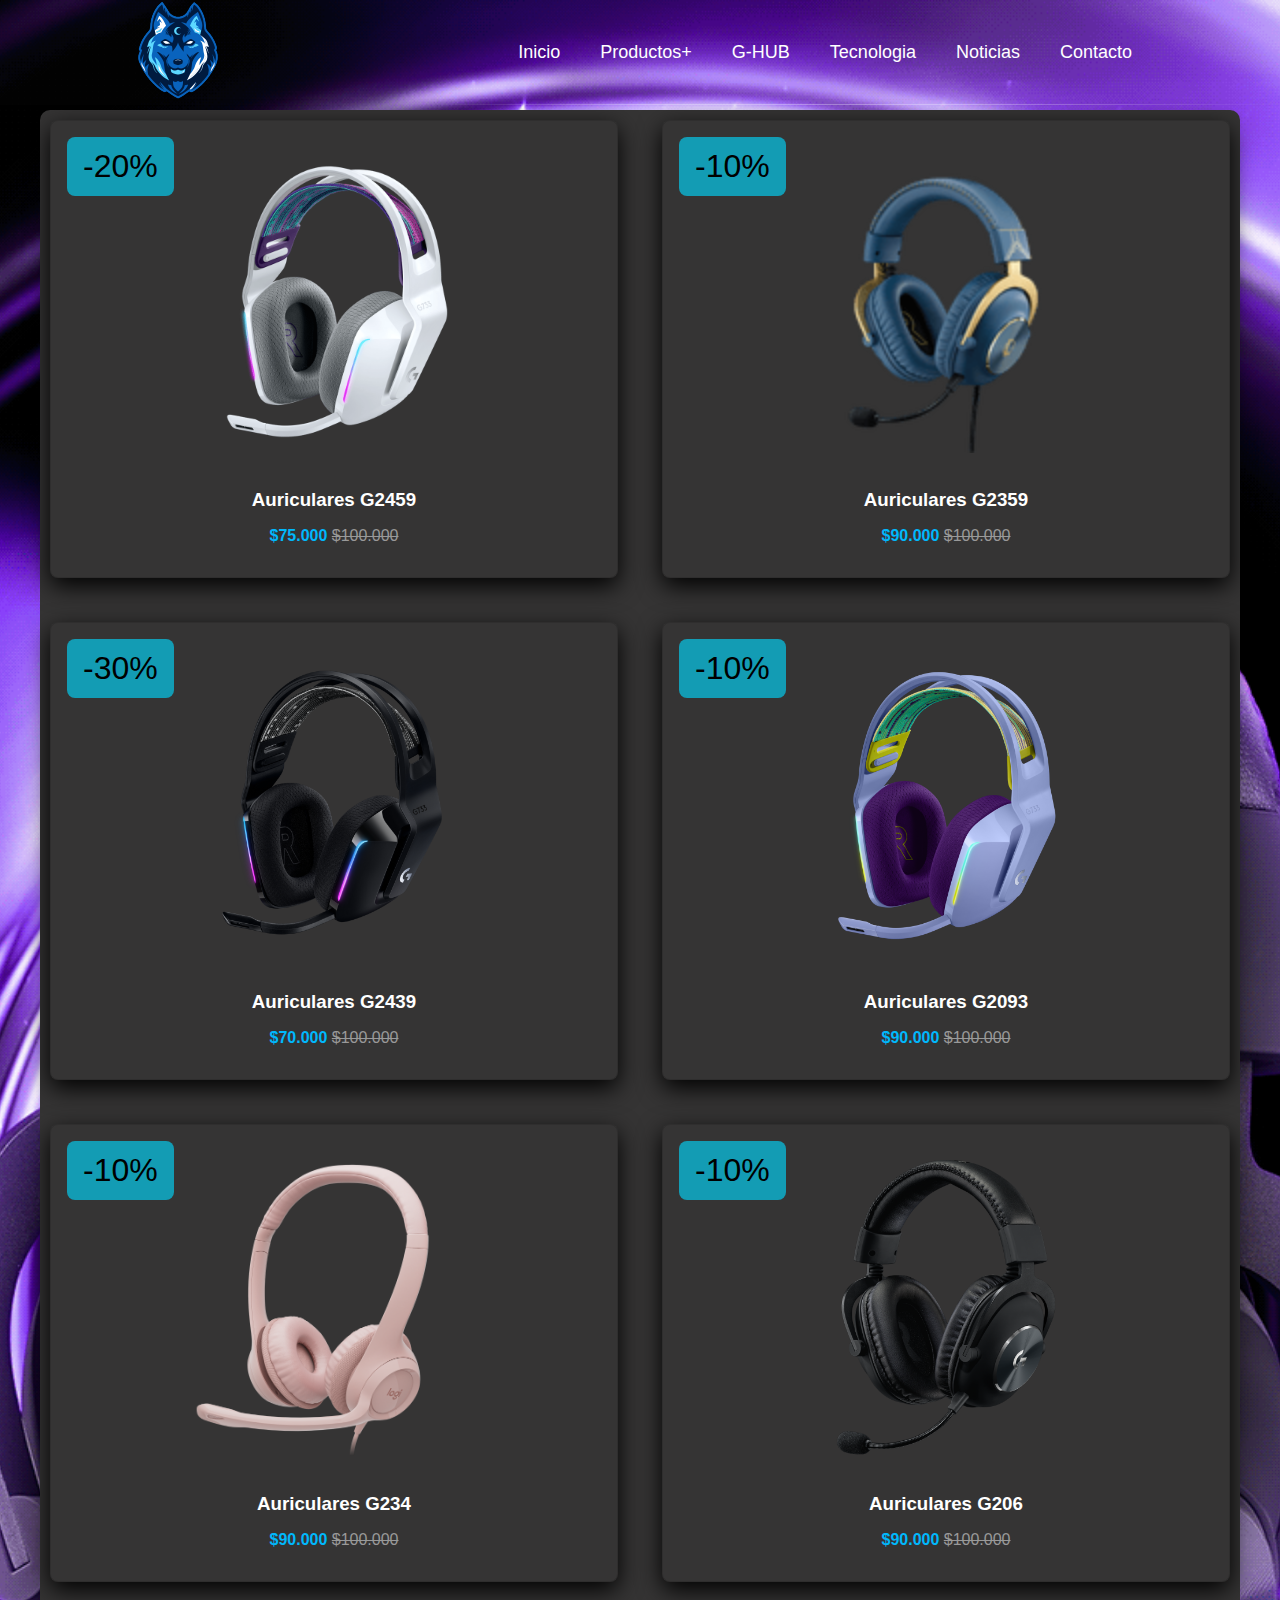
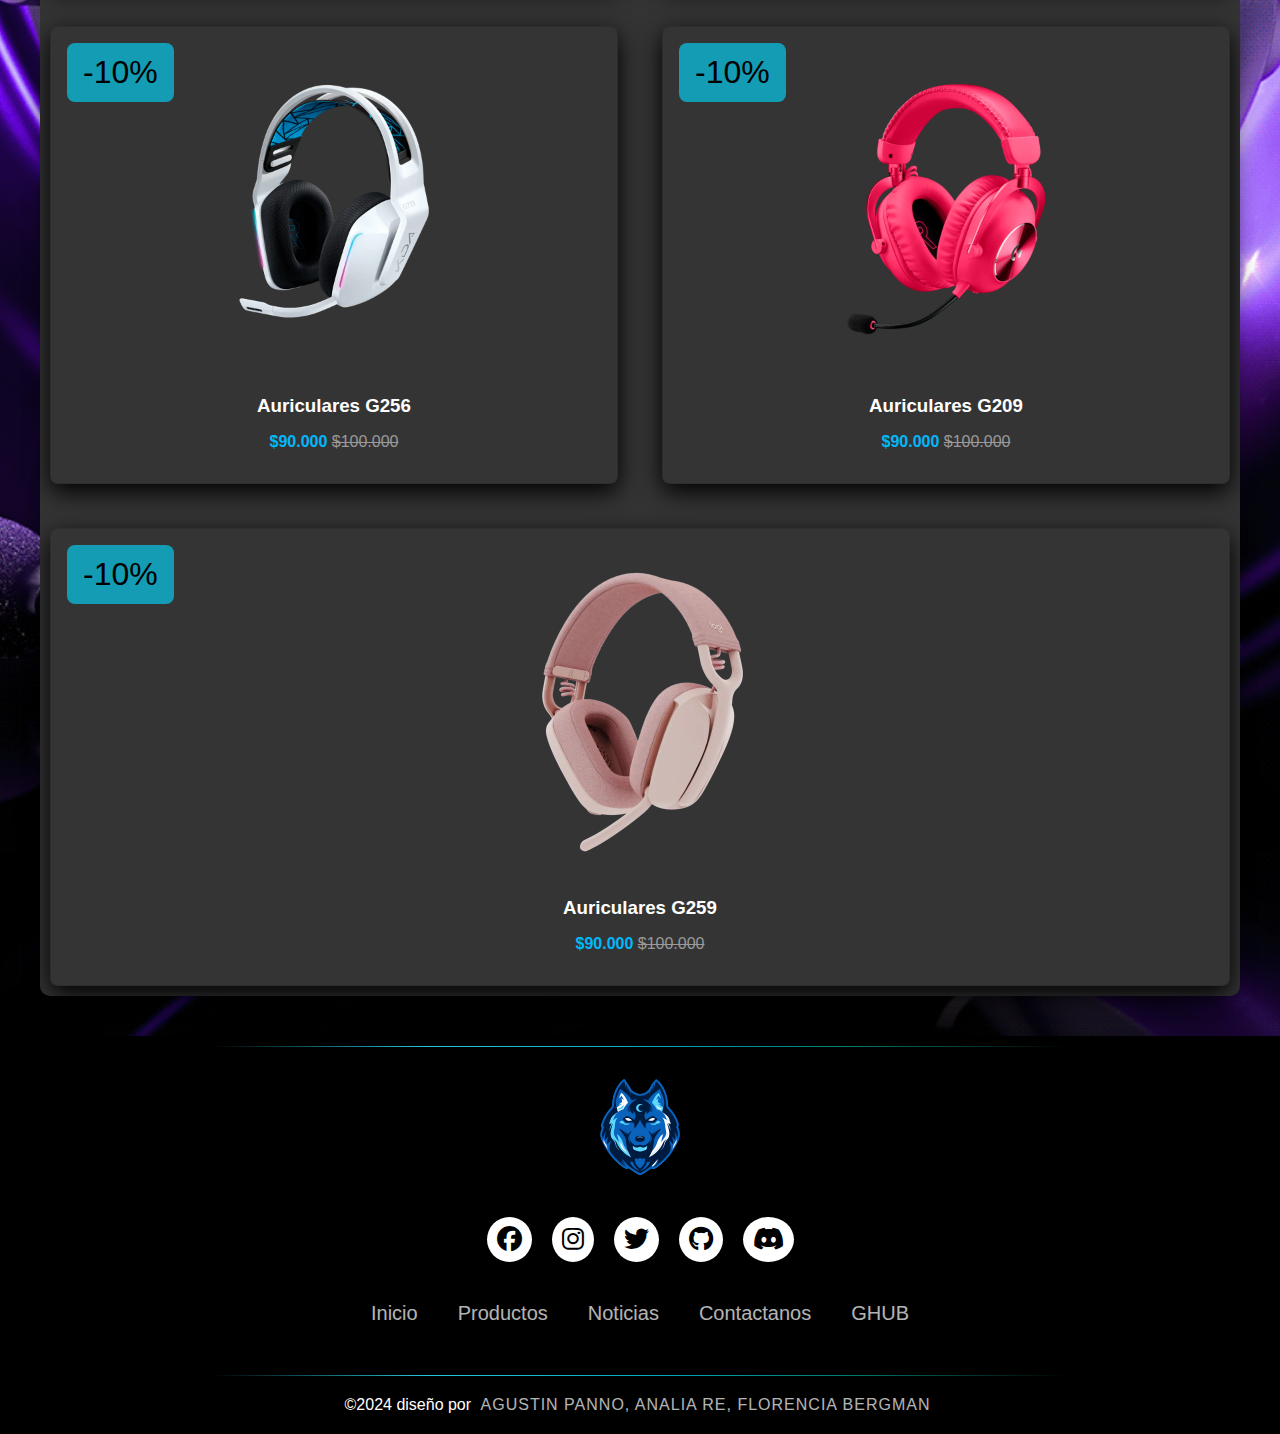
<file: auriculares.html>
<!DOCTYPE html>
<html lang="en">
<head>
    <meta charset="UTF-8">
    <meta name="viewport" content="width=device-width, initial-scale=1.0">
    <title>Auriculares</title> 
    <link rel="stylesheet" href="styles/styles.css">
    <link rel="stylesheet" href="https://cdnjs.cloudflare.com/ajax/libs/font-awesome/6.5.2/css/all.min.css">
</head>
<body>

    <header class="header">
        <div class="logo">
            <img src="assets/img/logo/logo.png" alt="">
        </div>
        <input type="checkbox" id="toggle">
        <label for="toggle"> <img src="assets/img/menu/menu.png" alt="menu" class="menu"></label>
        <nav class="navigation">
            <ul>
                <li><a href="index.html">Inicio</a></li>
                <li>
                    <a href="productos.html">Productos+</a>
                    <ul>
                        <li><a href="mouse.html">Mouse</a></li>
                        <li><a href="teclados.html">Teclados</a></li>
                        <li><a href="auriculares.html">Auriculares</a></li>
                        
                    </ul>
                </li>
                <li><a href="index.html#ghub">G-HUB</a></li>
                <li><a href="index.html#tecno">Tecnologia</a></li>
                <li><a href="index.html#noticias">Noticias</a></li>
                <li><a href="index.html#formulario1">Contacto</a></li>
            </ul>
        </nav>
    </header>
         
        <section class="productos" id="productos">

            

         <div class="box-container">

            <div class="box">

                <span class="descuento">-20%</span>

                <div class="imagen-producto">
                    <img src="assets/img/auriculares/auris 1.png" alt="Auriculares">
                    <div class="iconos-producto">
                        <a href="#" class="fas fa-heart"></a>
                        <a href="#" class="cart-btn">añadir al carro</a>
                        <a href="#" class="fas fa-share"></a>
                    </div>
                </div>

                <div class="contenido-producto">
                    <h3>Auriculares G2459</h3>
                    
                    <div class="precio"> $75.000 <span>$100.000</span></div>
                </div>
            </div>
            <div class="box">

                <span class="descuento">-10%</span>

                <div class="imagen-producto">
                    <img src="assets/img/auriculares/auris 2.png" alt="Auriculares">
                    <div class="iconos-producto">
                        <a href="#" class="fas fa-heart"></a>
                        <a href="#" class="cart-btn">añadir al carro</a>
                        <a href="#" class="fas fa-share"></a>
                    </div>
                </div>

                <div class="contenido-producto">
                    <h3>Auriculares G2359</h3>
                    
                    <div class="precio"> $90.000 <span>$100.000</span></div>
                </div>
            </div>
            <div class="box">

                <span class="descuento">-30%</span>

                <div class="imagen-producto">
                    <img src="assets/img/auriculares/auris 3.png" alt="Auriculares">
                    <div class="iconos-producto">
                        <a href="#" class="fas fa-heart"></a>
                        <a href="#" class="cart-btn">añadir al carro</a>
                        <a href="#" class="fas fa-share"></a>
                    </div>
                </div>

                <div class="contenido-producto">
                    <h3>Auriculares G2439</h3>
                    
                    <div class="precio"> $70.000 <span>$100.000</span></div>
                </div>
            </div>
            <div class="box">

                <span class="descuento">-10%</span>

                <div class="imagen-producto">
                    <img src="assets/img/auriculares/auris 4.png" alt="Auriculares">
                    <div class="iconos-producto">
                        <a href="#" class="fas fa-heart"></a>
                        <a href="#" class="cart-btn">añadir al carro</a>
                        <a href="#" class="fas fa-share"></a>
                    </div>
                </div>

                <div class="contenido-producto">
                    <h3>Auriculares G2093</h3>
                    
                    <div class="precio"> $90.000 <span>$100.000</span></div>
                </div>
            </div>
            <div class="box">

                <span class="descuento">-10%</span>

                <div class="imagen-producto">
                    <img src="assets/img/auriculares/auris 5.png" alt="Auriculares">
                    <div class="iconos-producto">
                        <a href="#" class="fas fa-heart"></a>
                        <a href="#" class="cart-btn">añadir al carro</a>
                        <a href="#" class="fas fa-share"></a>
                    </div>
                </div>

                <div class="contenido-producto">
                    <h3>Auriculares G234</h3>
                    
                    <div class="precio"> $90.000 <span>$100.000</span></div>
                </div>
            </div>
            <div class="box">

                <span class="descuento">-10%</span>

                <div class="imagen-producto">
                    <img src="assets/img/auriculares/auris 6.png" alt="Auriculares">
                    <div class="iconos-producto">
                        <a href="#" class="fas fa-heart"></a>
                        <a href="#" class="cart-btn">añadir al carro</a>
                        <a href="#" class="fas fa-share"></a>
                    </div>
                </div>

                <div class="contenido-producto">
                    <h3>Auriculares G206</h3>
                    
                    <div class="precio"> $90.000 <span>$100.000</span></div>
                </div>
            </div>
            <div class="box">

                <span class="descuento">-10%</span>

                <div class="imagen-producto">
                    <img src="assets/img/auriculares/auris 8.webp" alt="Auriculares">
                    <div class="iconos-producto">
                        <a href="#" class="fas fa-heart"></a>
                        <a href="#" class="cart-btn">añadir al carro</a>
                        <a href="#" class="fas fa-share"></a>
                    </div>
                </div>

                <div class="contenido-producto">
                    <h3>Auriculares G256</h3>
                    
                    <div class="precio"> $90.000 <span>$100.000</span></div>
                </div>
            </div>
            <div class="box">

                <span class="descuento">-10%</span>

                <div class="imagen-producto">
                    <img src="assets/img/auriculares/auris 9.webp" alt="Auriculares">
                    <div class="iconos-producto">
                        <a href="#" class="fas fa-heart"></a>
                        <a href="#" class="cart-btn">añadir al carro</a>
                        <a href="#" class="fas fa-share"></a>
                    </div>
                </div>

                <div class="contenido-producto">
                    <h3>Auriculares G209</h3>
                    
                    <div class="precio"> $90.000 <span>$100.000</span></div>
                </div>
            </div>
            <div class="box">

                <span class="descuento">-10%</span>

                <div class="imagen-producto">
                    <img src="assets/img/auriculares/auris 7.webp" alt="Auriculares">
                    <div class="iconos-producto">
                        <a href="#" class="fas fa-heart"></a>
                        <a href="#" class="cart-btn">añadir al carro</a>
                        <a href="#" class="fas fa-share"></a>
                    </div>
                </div>

                <div class="contenido-producto">
                    <h3>Auriculares G259</h3>
                    
                    <div class="precio"> $90.000 <span>$100.000</span></div>
                </div>
            </div>
                
        
</section>
<footer>
    <div class="imagen">
        <img  src="assets/img/logo/logo.png" alt="logoMarca">
    </div>
    
    <div class="container-footer">
        <div class="iconos">
            <a href=""><i class="fa-brands fa-facebook"></i></a>
            <a href=""><i class="fa-brands fa-instagram"></i></a>
            <a href=""><i class="fa-brands fa-twitter"></i></a>
            <a href=""><i class="fa-brands fa-github"></i></a>
            <a href=""><i class="fa-brands fa-discord"></i></a>
        </div>
        <div class="list-footer">
            <ul>
                <li><a href="index.html">Inicio</a></li>
                <li><a href="productos.html">Productos</a></li>
                <li><a href="index.html#noticias">Noticias</a></li>
                <li><a href="index.html#formulario1">Contactanos</a></li>
                <li><a href="index.html#ghub">GHUB</a></li>
            </ul>
        </div>
        
    </div>
    <div class="abajo-footer">
        <p>&copy;2024  diseño por <span class="quienes">Agustin Panno, Analia Re, Florencia Bergman</span></p>
    </div>
</footer>

</body>
</html>
</file>
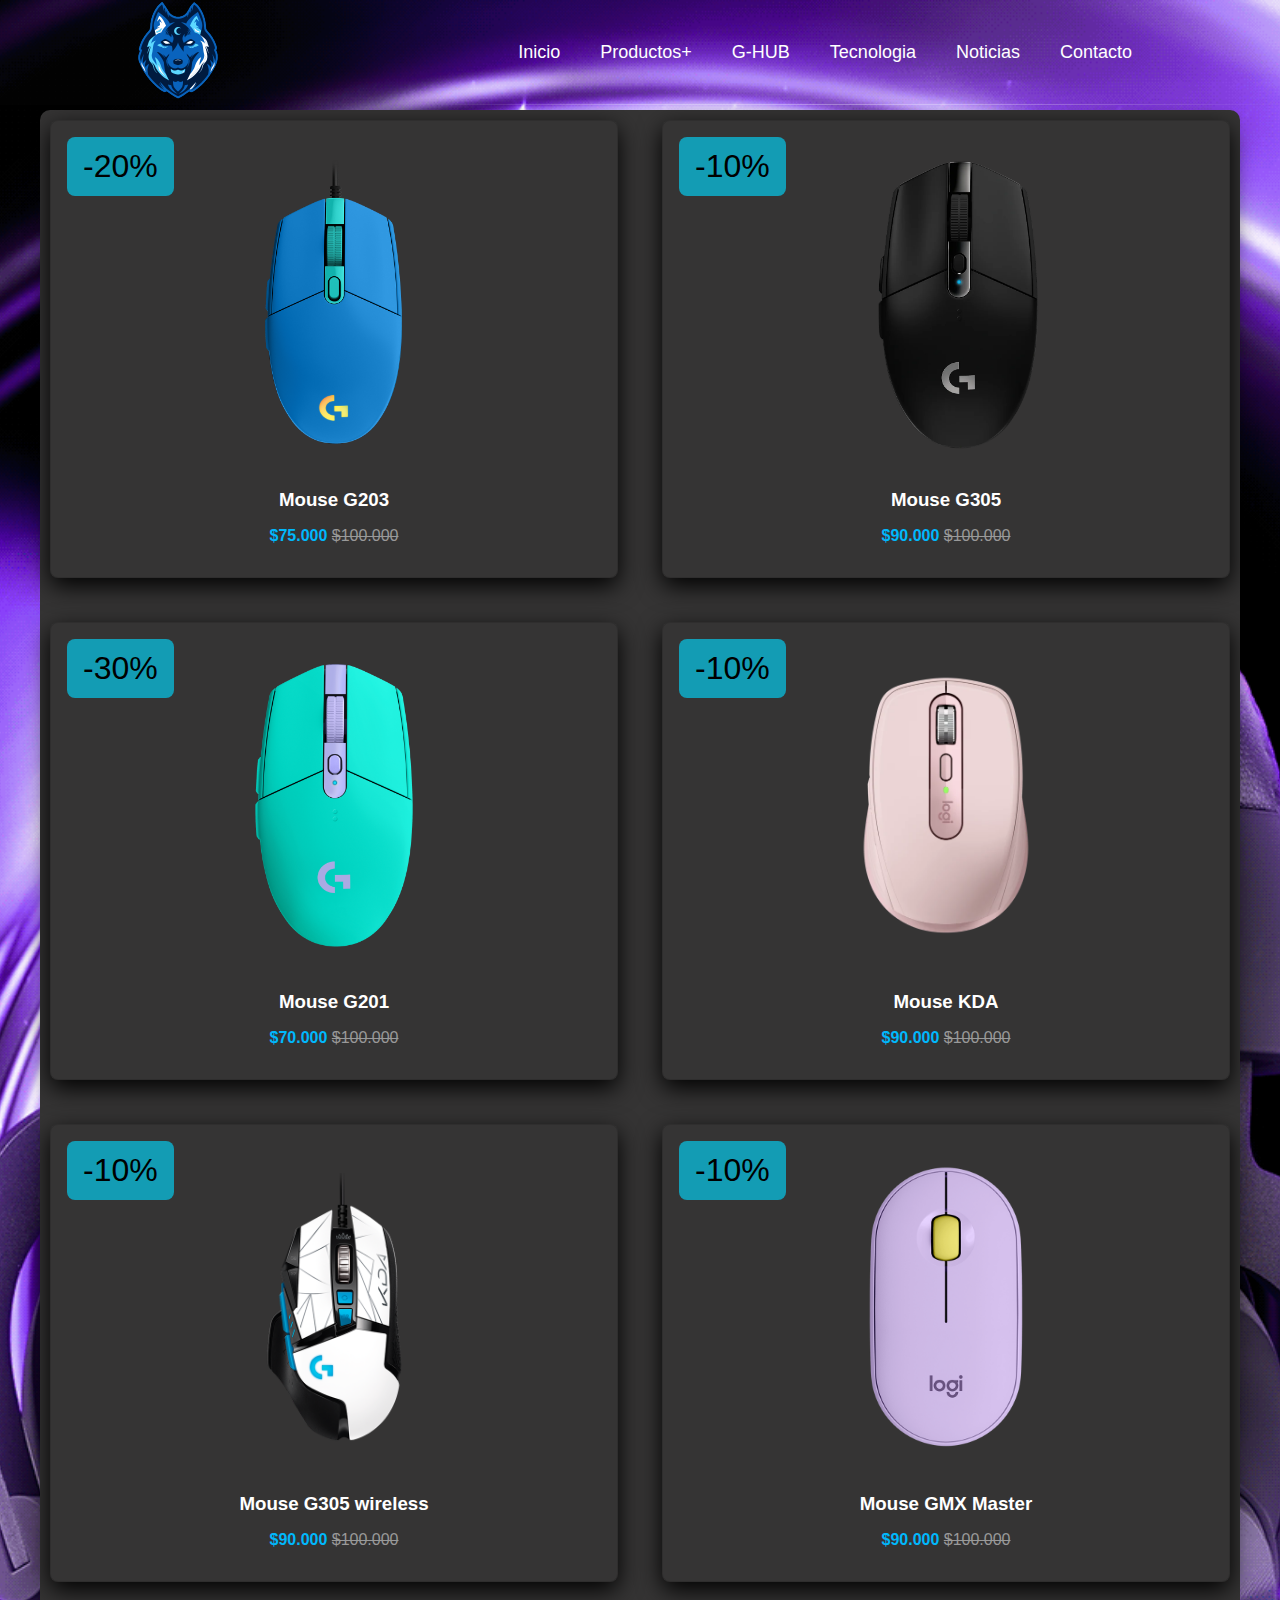
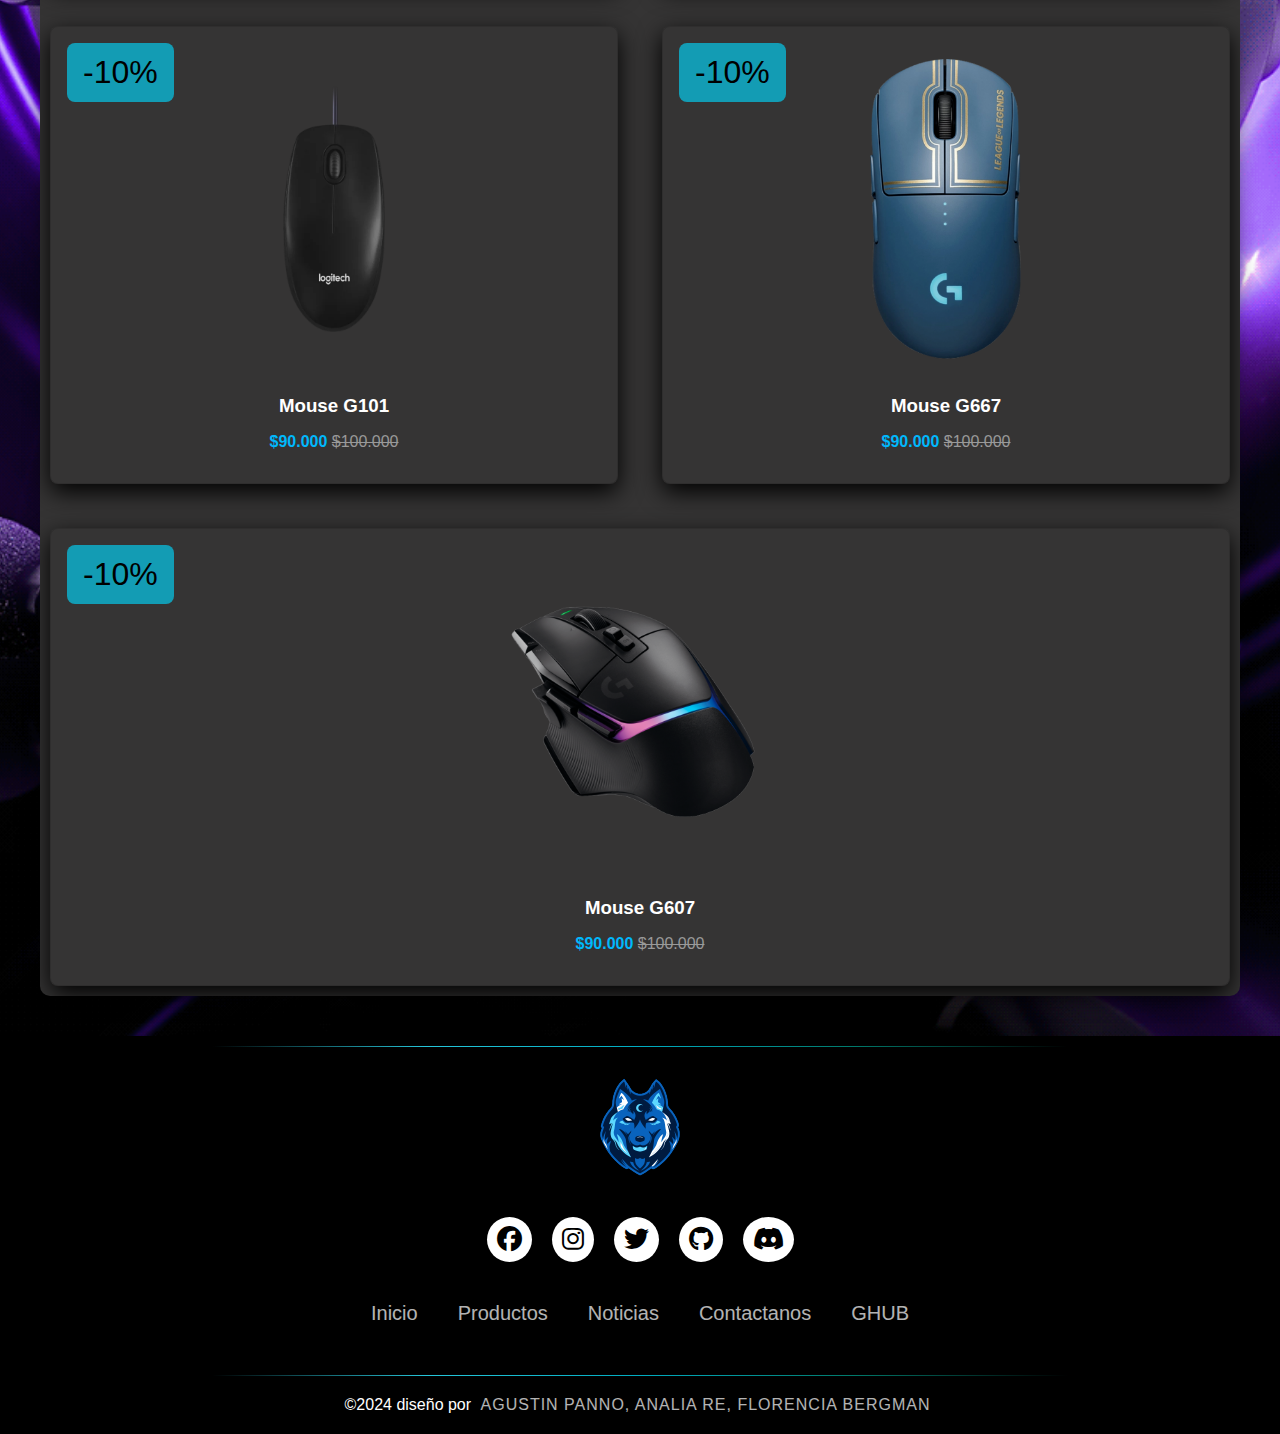
<file: mouse.html>
<!DOCTYPE html>
<html lang="en">
<head>
    <meta charset="UTF-8">
    <meta name="viewport" content="width=device-width, initial-scale=1.0">
    <title>Mouse</title> 
    <link rel="stylesheet" href="styles/styles.css">
    <link rel="stylesheet" href="https://cdnjs.cloudflare.com/ajax/libs/font-awesome/6.5.2/css/all.min.css">
</head>
<body>

    <header class="header">
        <div class="logo">
            <img src="assets/img/logo/logo.png" alt="">
        </div>
        <input type="checkbox" id="toggle">
        <label for="toggle"> <img src="assets/img/menu/menu.png" alt="menu" class="menu"></label>
        <nav class="navigation">
            <ul>
                <li><a href="index.html">Inicio</a></li>
                <li>
                    <a href="productos.html">Productos+</a>
                    <ul>
                        <li><a href="mouse.html">Mouse</a></li>
                        <li><a href="teclados.html">Teclados</a></li>
                        <li><a href="auriculares.html">Auriculares</a></li>
                        
                    </ul>
                </li>
                <li><a href="index.html#ghub">G-HUB</a></li>
                <li><a href="index.html#tecno">Tecnologia</a></li>
                <li><a href="index.html#noticias">Noticias</a></li>
                <li><a href="index.html#formulario1">Contacto</a></li>
            </ul>
        </nav>
    </header>
         
        <section class="productos" id="productos">

            

         <div class="box-container">

            <div class="box">

                <span class="descuento">-20%</span>

                <div class="imagen-producto">
                    <img src="assets/img/mouse/1.png" alt="mouse celeste">
                    <div class="iconos-producto">
                        <a href="#" class="fas fa-heart"></a>
                        <a href="#" class="cart-btn">añadir al carro</a>
                        <a href="#" class="fas fa-share"></a>
                    </div>
                </div>

                <div class="contenido-producto">
                    <h3>Mouse G203</h3>
                    
                    <div class="precio"> $75.000 <span>$100.000</span></div>
                </div>
            </div>
            <div class="box">

                <span class="descuento">-10%</span>

                <div class="imagen-producto">
                    <img src="assets/img/mouse/2.webp" alt="mouse negro">
                    <div class="iconos-producto">
                        <a href="#" class="fas fa-heart"></a>
                        <a href="#" class="cart-btn">añadir al carro</a>
                        <a href="#" class="fas fa-share"></a>
                    </div>
                </div>

                <div class="contenido-producto">
                    <h3>Mouse G305</h3>
                    
                    <div class="precio"> $90.000 <span>$100.000</span></div>
                </div>
            </div>
            <div class="box">

                <span class="descuento">-30%</span>

                <div class="imagen-producto">
                    <img src="assets/img/mouse/3.png" alt="Mouse verde">
                    <div class="iconos-producto">
                        <a href="#" class="fas fa-heart"></a>
                        <a href="#" class="cart-btn">añadir al carro</a>
                        <a href="#" class="fas fa-share"></a>
                    </div>
                </div>

                <div class="contenido-producto">
                    <h3>Mouse G201</h3>
                    
                    <div class="precio"> $70.000 <span>$100.000</span></div>
                </div>
            </div>
            <div class="box">

                <span class="descuento">-10%</span>

                <div class="imagen-producto">
                    <img src="assets/img/mouse/4.webp" alt="Mouse rosa">
                    <div class="iconos-producto">
                        <a href="#" class="fas fa-heart"></a>
                        <a href="#" class="cart-btn">añadir al carro</a>
                        <a href="#" class="fas fa-share"></a>
                    </div>
                </div>

                <div class="contenido-producto">
                    <h3>Mouse KDA</h3>
                    
                    <div class="precio"> $90.000 <span>$100.000</span></div>
                </div>
            </div>
            <div class="box">

                <span class="descuento">-10%</span>

                <div class="imagen-producto">
                    <img src="assets/img/mouse/5.png" alt="Mouse kda">
                    <div class="iconos-producto">
                        <a href="#" class="fas fa-heart"></a>
                        <a href="#" class="cart-btn">añadir al carro</a>
                        <a href="#" class="fas fa-share"></a>
                    </div>
                </div>

                <div class="contenido-producto">
                    <h3>Mouse G305 wireless</h3>
                    
                    <div class="precio"> $90.000 <span>$100.000</span></div>
                </div>
            </div>
            <div class="box">

                <span class="descuento">-10%</span>

                <div class="imagen-producto">
                    <img src="assets/img/mouse/6.png" alt="Mouse violeta">
                    <div class="iconos-producto">
                        <a href="#" class="fas fa-heart"></a>
                        <a href="#" class="cart-btn">añadir al carro</a>
                        <a href="#" class="fas fa-share"></a>
                    </div>
                </div>

                <div class="contenido-producto">
                    <h3>Mouse GMX Master</h3>
                    
                    <div class="precio"> $90.000 <span>$100.000</span></div>
                </div>
            </div>
            <div class="box">

                <span class="descuento">-10%</span>

                <div class="imagen-producto">
                    <img src="assets/img/mouse/7.webp" alt="Mouse negro">
                    <div class="iconos-producto">
                        <a href="#" class="fas fa-heart"></a>
                        <a href="#" class="cart-btn">añadir al carro</a>
                        <a href="#" class="fas fa-share"></a>
                    </div>
                </div>

                <div class="contenido-producto">
                    <h3>Mouse G101</h3>
                    
                    <div class="precio"> $90.000 <span>$100.000</span></div>
                </div>
            </div>
            <div class="box">

                <span class="descuento">-10%</span>

                <div class="imagen-producto">
                    <img src="assets/img/mouse/8.png" alt="Mouse lol">
                    <div class="iconos-producto">
                        <a href="#" class="fas fa-heart"></a>
                        <a href="#" class="cart-btn">añadir al carro</a>
                        <a href="#" class="fas fa-share"></a>
                    </div>
                </div>

                <div class="contenido-producto">
                    <h3>Mouse G667</h3>
                    
                    <div class="precio"> $90.000 <span>$100.000</span></div>
                </div>
            </div>
            <div class="box">

                <span class="descuento">-10%</span>

                <div class="imagen-producto">
                    <img src="assets/img/mouse/9.png" alt="Mouse negro">
                    <div class="iconos-producto">
                        <a href="#" class="fas fa-heart"></a>
                        <a href="#" class="cart-btn">añadir al carro</a>
                        <a href="#" class="fas fa-share"></a>
                    </div>
                </div>

                <div class="contenido-producto">
                    <h3>Mouse G607</h3>
                    
                    <div class="precio"> $90.000 <span>$100.000</span></div>
                </div>
            </div>
            

            
</section>
<footer>
    <div class="imagen">
        <img  src="assets/img/logo/logo.png" alt="logoMarca">
    </div>
    
    <div class="container-footer">
        <div class="iconos">
            <a href=""><i class="fa-brands fa-facebook"></i></a>
            <a href=""><i class="fa-brands fa-instagram"></i></a>
            <a href=""><i class="fa-brands fa-twitter"></i></a>
            <a href=""><i class="fa-brands fa-github"></i></a>
            <a href=""><i class="fa-brands fa-discord"></i></a>
        </div>
        <div class="list-footer">
            <ul>
                <li><a href="index.html">Inicio</a></li>
                <li><a href="productos.html">Productos</a></li>
                <li><a href="index.html#noticias">Noticias</a></li>
                <li><a href="index.html#formulario1">Contactanos</a></li>
                <li><a href="index.html#ghub">GHUB</a></li>
            </ul>
        </div>
        
    </div>
    <div class="abajo-footer">
        <p>&copy;2024  diseño por <span class="quienes">Agustin Panno, Analia Re, Florencia Bergman</span></p>
    </div>
</footer>


</body>
</html>
</file>
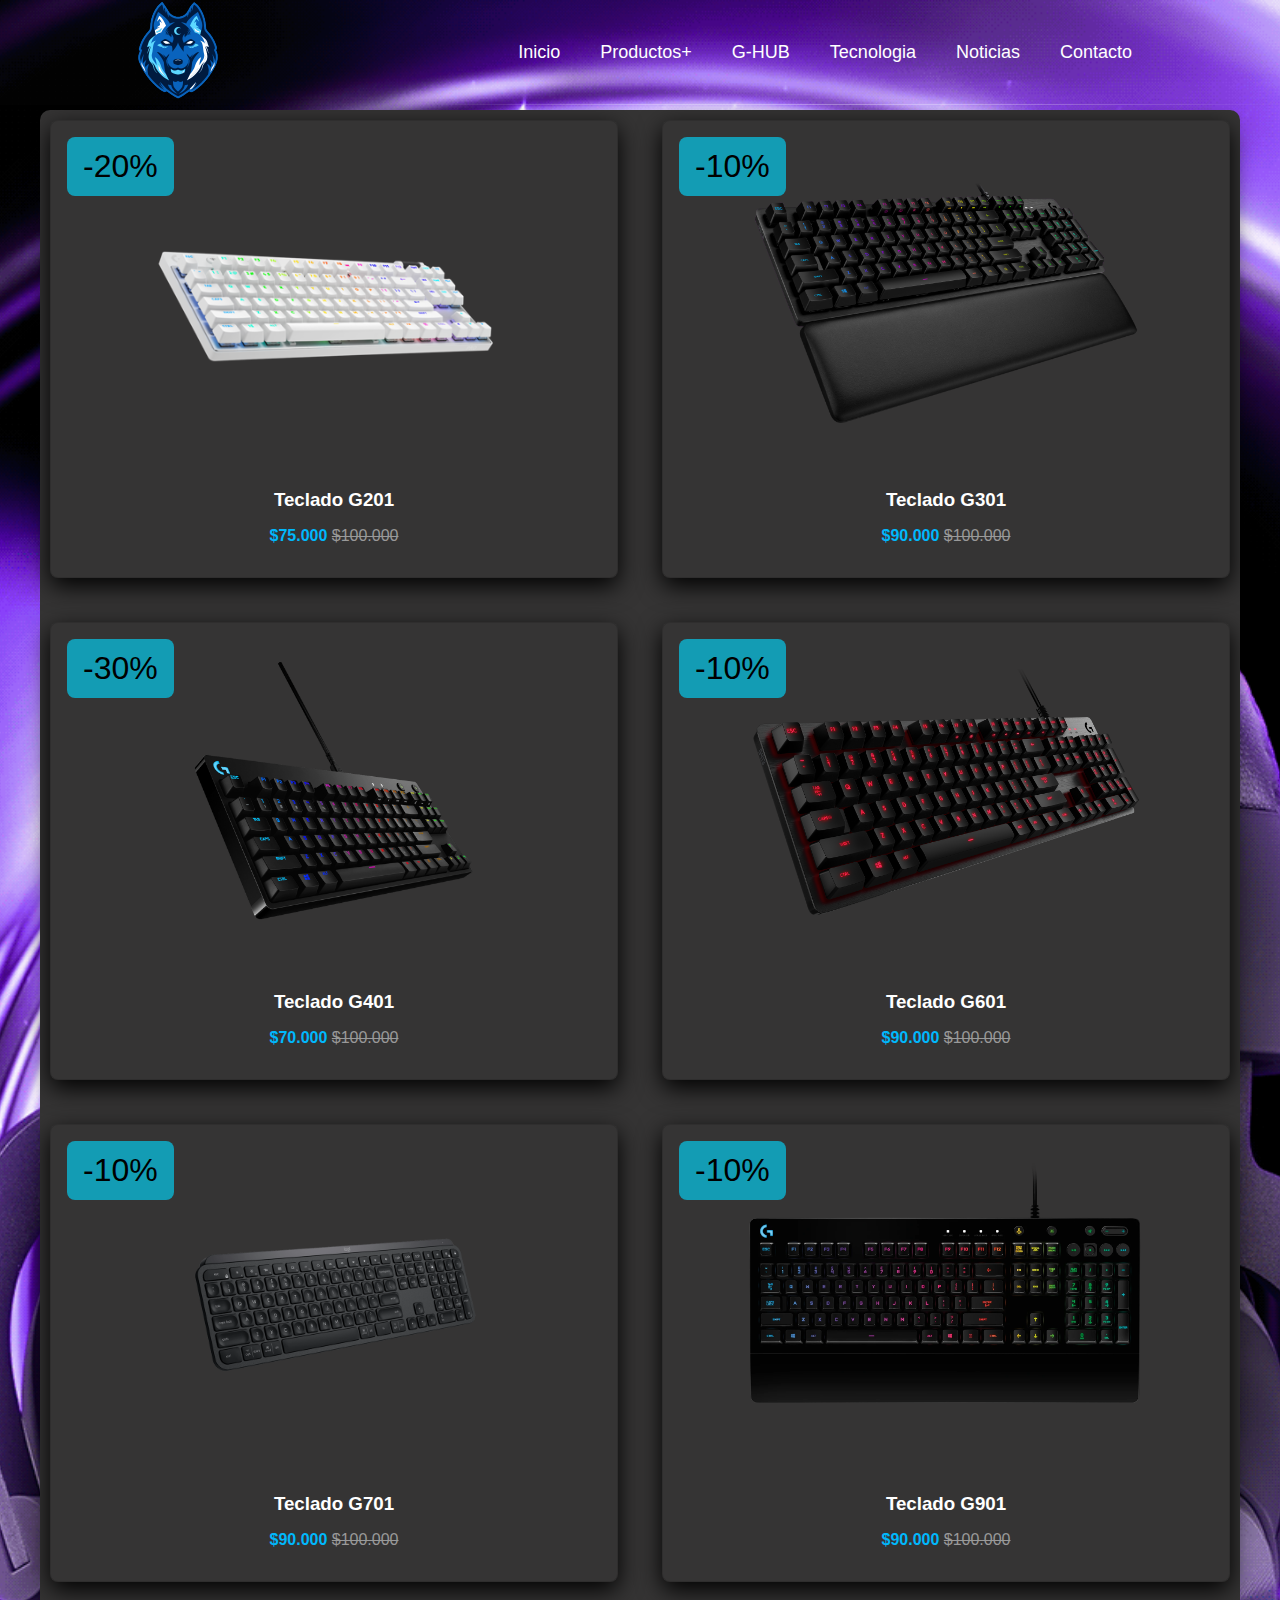
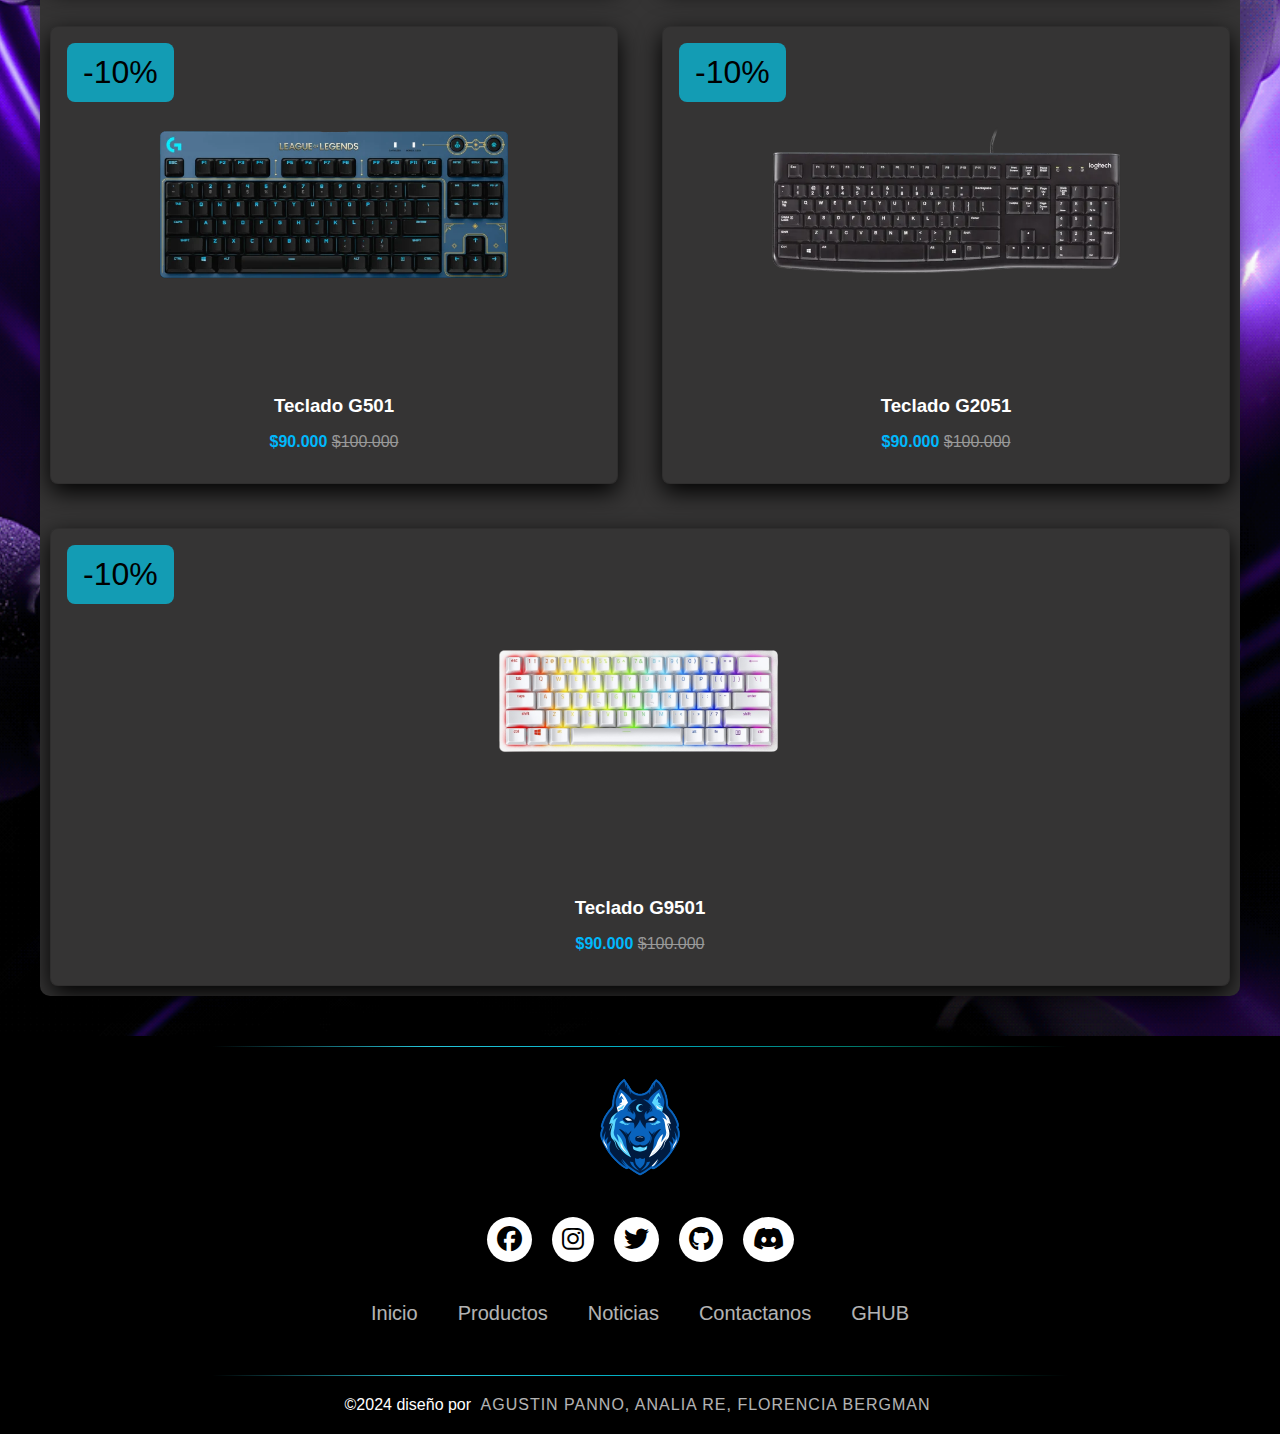
<file: teclados.html>
<!DOCTYPE html>
<html lang="en">
<head>
    <meta charset="UTF-8">
    <meta name="viewport" content="width=device-width, initial-scale=1.0">
    <title>Teclados</title> 
    <link rel="stylesheet" href="styles/styles.css">
    <link rel="stylesheet" href="https://cdnjs.cloudflare.com/ajax/libs/font-awesome/6.5.2/css/all.min.css">
</head>
<body>

    <header class="header">
        <div class="logo">
            <img src="assets/img/logo/logo.png" alt="">
        </div>
        <input type="checkbox" id="toggle">
        <label for="toggle"> <img src="assets/img/menu/menu.png" alt="menu" class="menu"></label>
        <nav class="navigation">
            <ul>
                <li><a href="index.html">Inicio</a></li>
                <li>
                    <a href="productos.html">Productos+</a>
                    <ul>
                        <li><a href="mouse.html">Mouse</a></li>
                        <li><a href="teclados.html">Teclados</a></li>
                        <li><a href="auriculares.html">Auriculares</a></li>
                        
                    </ul>
                </li>
                <li><a href="index.html#ghub">G-HUB</a></li>
                <li><a href="index.html#tecno">Tecnologia</a></li>
                <li><a href="index.html#noticias">Noticias</a></li>
                <li><a href="index.html#formulario1">Contacto</a></li>
            </ul>
        </nav>
    </header>
         
        <section class="productos" id="productos">

            

         <div class="box-container">

            <div class="box">

                <span class="descuento">-20%</span>

                <div class="imagen-producto">
                    <img src="assets/img/teclados/1.png" alt="teclado">
                    <div class="iconos-producto">
                        <a href="#" class="fas fa-heart"></a>
                        <a href="#" class="cart-btn">añadir al carro</a>
                        <a href="#" class="fas fa-share"></a>
                    </div>
                </div>

                <div class="contenido-producto">
                    <h3>Teclado G201</h3>
                    
                    <div class="precio"> $75.000 <span>$100.000</span></div>
                </div>
            </div>
            <div class="box">

                <span class="descuento">-10%</span>

                <div class="imagen-producto">
                    <img src="assets/img/teclados/2.png" alt="teclado">
                    <div class="iconos-producto">
                        <a href="#" class="fas fa-heart"></a>
                        <a href="#" class="cart-btn">añadir al carro</a>
                        <a href="#" class="fas fa-share"></a>
                    </div>
                </div>

                <div class="contenido-producto">
                    <h3>Teclado G301</h3>
                    
                    <div class="precio"> $90.000 <span>$100.000</span></div>
                </div>
            </div>
            <div class="box">

                <span class="descuento">-30%</span>

                <div class="imagen-producto">
                    <img src="assets/img/teclados/3.png" alt="teclado">
                    <div class="iconos-producto">
                        <a href="#" class="fas fa-heart"></a>
                        <a href="#" class="cart-btn">añadir al carro</a>
                        <a href="#" class="fas fa-share"></a>
                    </div>
                </div>

                <div class="contenido-producto">
                    <h3>Teclado G401</h3>
                    
                    <div class="precio"> $70.000 <span>$100.000</span></div>
                </div>
            </div>
            <div class="box">

                <span class="descuento">-10%</span>

                <div class="imagen-producto">
                    <img src="assets/img/teclados/4.png" alt="teclado">
                    <div class="iconos-producto">
                        <a href="#" class="fas fa-heart"></a>
                        <a href="#" class="cart-btn">añadir al carro</a>
                        <a href="#" class="fas fa-share"></a>
                    </div>
                </div>

                <div class="contenido-producto">
                    <h3>Teclado G601</h3>
                    
                    <div class="precio"> $90.000 <span>$100.000</span></div>
                </div>
            </div>
            <div class="box">

                <span class="descuento">-10%</span>

                <div class="imagen-producto">
                    <img src="assets/img/teclados/5.png" alt="teclado">
                    <div class="iconos-producto">
                        <a href="#" class="fas fa-heart"></a>
                        <a href="#" class="cart-btn">añadir al carro</a>
                        <a href="#" class="fas fa-share"></a>
                    </div>
                </div>

                <div class="contenido-producto">
                    <h3>Teclado G701</h3>
                    
                    <div class="precio"> $90.000 <span>$100.000</span></div>
                </div>
            </div>
            <div class="box">

                <span class="descuento">-10%</span>

                <div class="imagen-producto">
                    <img src="assets/img/teclados/6.png" alt="teclado">
                    <div class="iconos-producto">
                        <a href="#" class="fas fa-heart"></a>
                        <a href="#" class="cart-btn">añadir al carro</a>
                        <a href="#" class="fas fa-share"></a>
                    </div>
                </div>

                <div class="contenido-producto">
                    <h3>Teclado G901</h3>
                    
                    <div class="precio"> $90.000 <span>$100.000</span></div>
                </div>
            </div>
            <div class="box">

                <span class="descuento">-10%</span>

                <div class="imagen-producto">
                    <img src="assets/img/teclados/7.png" alt="teclado">
                    <div class="iconos-producto">
                        <a href="#" class="fas fa-heart"></a>
                        <a href="#" class="cart-btn">añadir al carro</a>
                        <a href="#" class="fas fa-share"></a>
                    </div>
                </div>

                <div class="contenido-producto">
                    <h3>Teclado G501</h3>
                    
                    <div class="precio"> $90.000 <span>$100.000</span></div>
                </div>
            </div>
            <div class="box">

                <span class="descuento">-10%</span>

                <div class="imagen-producto">
                    <img src="assets/img/teclados/8.png" alt="teclado">
                    <div class="iconos-producto">
                        <a href="#" class="fas fa-heart"></a>
                        <a href="#" class="cart-btn">añadir al carro</a>
                        <a href="#" class="fas fa-share"></a>
                    </div>
                </div>

                <div class="contenido-producto">
                    <h3>Teclado G2051</h3>
                    
                    <div class="precio"> $90.000 <span>$100.000</span></div>
                </div>
            </div>
            <div class="box">

                <span class="descuento">-10%</span>

                <div class="imagen-producto">
                    <img src="assets/img/teclados/9.png" alt="teclado">
                    <div class="iconos-producto">
                        <a href="#" class="fas fa-heart"></a>
                        <a href="#" class="cart-btn">añadir al carro</a>
                        <a href="#" class="fas fa-share"></a>
                    </div>
                </div>

                <div class="contenido-producto">
                    <h3>Teclado G9501</h3>
                    
                    <div class="precio"> $90.000 <span>$100.000</span></div>
                </div>
            </div>

                
        
</section>
<footer>
    <div class="imagen">
        <img  src="assets/img/logo/logo.png" alt="logoMarca">
    </div>
    
    <div class="container-footer">
        <div class="iconos">
            <a href=""><i class="fa-brands fa-facebook"></i></a>
            <a href=""><i class="fa-brands fa-instagram"></i></a>
            <a href=""><i class="fa-brands fa-twitter"></i></a>
            <a href=""><i class="fa-brands fa-github"></i></a>
            <a href=""><i class="fa-brands fa-discord"></i></a>
        </div>
        <div class="list-footer">
            <ul>
                <li><a href="index.html">Inicio</a></li>
                <li><a href="productos.html">Productos</a></li>
                <li><a href="index.html#noticias">Noticias</a></li>
                <li><a href="index.html#formulario1">Contactanos</a></li>
                <li><a href="index.html#ghub">GHUB</a></li>
            </ul>
        </div>
        
    </div>
    <div class="abajo-footer">
        <p>&copy;2024  diseño por <span class="quienes">Agustin Panno, Analia Re, Florencia Bergman</span></p>
    </div>
</footer>


</body>
</html>
</file>
<file: styles/styles.css>
* {
	padding: 0;
	margin: 0;
	box-sizing: border-box;
}
html{
	scroll-behavior: smooth
}
body {
	background-color: black;
	font-family: "Raleway", sans-serif;
	min-height: 100vh;
	color: white;
	overflow-x: hidden;
	
	
}
.header{
	position: absolute;
	top:0;
	left: 0;
	right: 0;
	background-color: rgba(93, 94, 93, 0.021);
	padding: 0px 10%;
	display: flex;
	align-items: center;
	justify-content: space-between;
	z-index:1000;
	border-bottom: 1px solid;
    border-image: linear-gradient(to right,#00000000, #00000000, #26c5da00, #ffffff41, #ffffff4b, #ffffff36, #00000000)1;
}


.navigation ul{
    list-style: none;


}
.header .navigation ul li{
    float:left;
    position: relative;
}
.header .navigation ul li a{
    font-size: 18px;
    color: rgb(255, 255, 255);
    text-decoration: none;
    padding: 20px;
    display: block;

}
.header .navigation ul li a:hover{
    background-color: rgba(255, 255, 255, 0.253);

}
.header .navigation ul li ul{
    position: absolute;
    right:0;
    width: 300px;
    background-color: rgba(245, 242, 242, 0.007);
    display: none;
    
}
.header .navigation ul li ul li a{
font-size: 15px;
text-transform: capitalize;

}
.header .navigation ul li ul li ul{
    position: absolute;
    top:0;
    right: 300px;

}
.header .navigation ul li ul li{
    width: 100%;
}
.header .navigation ul li:hover > ul {
    display:initial;
}
#toggle,
.header label{
    display: none;
    cursor: pointer;
}
.menu {
    width: 45px;
    height: 35px;
}
.videosection{
	width: 100%;
	height: auto;
	position: relative;
	overflow: hidden;
	
	
}
video{
	width: 100%;

}
.absolute{
	width: 100%;
	height: 100%;
	position: absolute;
	text-align: center;
	justify-content: center;
	top:0;
	right:0;
	display: flex;
	align-items: center;
	
}
.titulo1{
	font-size: 3rem;
	font-weight: 700;
	z-index: 100;
	color: rgb(255, 255, 255);
	margin-bottom: 30px;
	word-wrap: break-word;
	text-transform: uppercase;
	
	
}
.container0{
	background-image:url(../assets/img/background/ghub.png);
	background-position: center;
	background-repeat: no-repeat;
	background-size: cover;
	text-align: center;
	color: rgb(255, 255, 255);
	height: 700px;
	width: 100%;
	position: relative;
	overflow: hidden;
	padding: 20px;
	

	
}
.container0 div {
	position: absolute;
	top: 50%; 
	left: 70%;
	transform: translate(-50%, -50%);
	text-align: justify;
	
	width: 50%;
	height: auto;
	
}

.container0 div h2 {
	font-size: 2.5em;
	margin-bottom: 10px;
	text-transform: uppercase;
}

.container0 div p {
	font-size: 1.2em;
	line-height: 1.6;
	margin: 0;
	
}



.container{
	max-width: 100%;
	margin: 0 auto;
	background-color: #ffffff;
}
.sec-1{
	padding: 100px;
	display: flex;
	width: 100%;
	

	
}
.sec-text h2{
	font-size: 40px;
	text-decoration: underline;
	text-transform: uppercase;
	margin-bottom: 30px;
	
}
.sec-img1{
	width: 60%;
}
.sec-img1 img{
	width: 100%;
    max-width: 700px;
    height: auto;
}
.sec-text{
width: 30%;
color: #000000;
text-align: justify;
margin: 30px;
}
.sec-2{
	text-align: right;
}
.wrapper{
	width: 100%;
	display: flex;
	justify-content: space-between;
	align-items: center;
	margin:0px 10px ;
	
	
}
.imagenes2{
	position: relative;
}
.imagenes2 img{
	width: 100%;
	margin: auto;
}
.contenidowr h2 a{
	text-decoration: none;
	color: rgb(255, 255, 255);
	font-weight: 900;
	font-size: 40px;
}
.contenidowr h2 a:hover{
	color: rgb(197, 147, 255);
text-decoration: underline;
}
.contenidowr h2 a:visited{
	color: rgb(rgb(14, 131, 177), rgb(8, 47, 92), rgb(85, 85, 199));
}
	


.contenidowr{
	width: 100%;
	height: 100%;
	position: absolute;
	top:0;
	left:0;
	background-color: rgba(0,0,0,0.5);
	display: flex;
	justify-content: center;
	align-items: center;
	flex-direction: column;
	opacity: 0;
	transition: 0.6s;
	
}
.contenidowr p{
	text-align: center;
	text-transform: uppercase;
}
.contenidowr:hover{
	opacity: 1;
}

.contenidowr p{
	font-size: 21px;
	font-weight:bold;
}
.contenidowr > * {
	transform: translateY(25px);
	transition: transform  0.6s;
}
.contenidowr:hover > * {
	transform: translateY(0px);

}

#sliderimg{
	text-align: center;
	font-size: 40px;
	padding-top: 10px;
	background-color: rgb(0, 0, 0);
	margin: 0px;
	background-color: #1c1c1c;
	text-transform: uppercase;	
	font-weight: 190;
}
.gris{
	background-color: #1c1c1c;
	
}
.sliderbox{
	width: 100%;
	height: auto;
	margin:10px auto ;
	overflow: hidden;	
}
.sliderbox ul{
	display: flex;
	padding:0;
	width: 400%;
	animation: slide 20s infinite alternate ease-in-out;;
}
.sliderbox ul li{
	width: 100%;
	list-style: none;
	position: relative;
}
.texto{
	position: absolute;
	text-align: center;
	padding: 0 250px;
	top:300px;
	color: white;
	font-size: 25px;	
}
.text h2{
	font-size: 40px;
	margin-bottom: 35px;
}
.sliderbox img{
	width: 100%;
	
}
@keyframes slide{
	0% {margin-left:0;}
	20% {margin-left:0;}

	25% {margin-left: -100%;}
	45% {margin-left: -100%;}

	50% {margin-left: -200%;}
	70% {margin-left: -200%;}

	75% {margin-left: -300%;}
	100% {margin-left: -300%;}
}

.slider{
	display: flex;
	width: 100%;
	height: 400px;
	margin: auto;
		
}
.sliderHorizontal h2{
	text-align: center;
	font-size: 40px;
	margin-bottom: 25px;
	text-transform: uppercase;
	font-weight: 190;
}
.slider img{
	width: 0px;
	flex-grow: 1;
	object-fit: cover;
	opacity: .8;
	transition: .7s ease;
}
.slider img:hover{
	cursor: crosshair;
	width: 200px;
	opacity: 1;
	filter: contrast(120%);

}
#formulario1{
	background-color: rgb(0, 0, 0);
}


.container-form {
	display: flex;
	flex-direction:row;
	flex-wrap: wrap;
	width: 70%;
	height: auto;
	margin: auto;	
	padding-top: 20px;
	padding-bottom: 20px;
	
}

.contenido-c {
	padding: 40px 30px;
}

.contenido-c:nth-child(1) {
	flex: 20%;
	background-image: url(../assets/img/background/paraformulario2.jpg);
	background-repeat: no-repeat;
	background-size: 100%;
	background-size: cover;
	background-position: center;
	color: #fff;
}

.contenido-c:nth-child(2) {
	flex: 50%;
	background:  #1c1c1c;
}

.contenido-c:nth-child(3) {
	flex: 20%;
	padding:0;
}
#formulario1 h2{
text-align: center;
font-size: 40px;
font-weight: 190;
text-transform: uppercase;
margin: 10px 0;
}

.contenido-c h3 {
	font-size: 25px;
	color: rgb(255, 255, 255);
	text-transform: uppercase;
	margin-bottom: 20px;
}


.contenido-c h3 i {
	font-size: 30px;
    padding:10px;
    background-color: rgb(255, 255, 255);
    margin:10px;
    border-radius: 50%;
	width: 50px;
	color: black;
}

.contenido-c p {
	font-size: 15px;
	font-weight: 300;
	margin-bottom: 25px;
	border-bottom: solid rgb(255, 255, 255) 1px;
}
.contenido-c form {
	width: 100%;
	height: auto;
}
.contenido-c-input {
	width: 100%;
	height: 40px;
	margin-bottom: 30px;
	border: 1px solid #000000;
	padding-left: 5px;
	font-size: 13px;
	font-weight: 300;
	border-radius: 8px;
}
.contenido-c-textarea {
	width: 100%;
	height: 140px;
	margin-bottom: 30px;
	border: 2px solid #000000;
	padding-top: 5px;
	padding-left: 5px;
	font-size: 13px;
	border-radius: 8px;
}

button {
	border:0;
	background-color:  #1051ab;
	border-radius: 8px;
	width: 70%;
	color: rgb(0, 0, 0);
	display: flex;
	margin:auto;
	padding:4px;
	cursor: pointer;
}
button span{
	background-color: rgb(255, 255, 255);
	padding: 16px 24px;
	border-radius: 6px;
	width: 100%;
	font-weight: bold;
}
button:hover span{
	background:none;
}


.contenido-c iframe {
	width: 100%;
	height: 100%;
}
#noticias{
	background-color: white;
}
#noticias h2{
	color: black;
	text-align: center;
	font-size: 50px;
	padding: 15px;
	font-weight: 190;
	text-transform: uppercase;
	
	
}
.container-card{
	display: flex;
	flex-wrap: wrap;
	justify-content:center ;
	align-items: stretch;
	
	
}
.card{
	width: 325px;
	margin: 20px;
	border-radius: 12px;
	box-shadow: 0 0 10px rgba(0,0,0,0.2);
	overflow: hidden;
	transition: transform 0.4 ease;
	display: flex;
	flex-direction: column;
	
}
.card:hover{
	transform: scale(1.05);
}
.card-img{
	width: 100%;
	overflow: hidden;
}
.card-img img{
	width: 100%;
	height: 300px;
	object-fit: cover;
	
}

.content-card{
	padding: 20px;
	flex: 1;
	display: flex;
	flex-direction: column;
	
	
}
.content-card h3{
	font-size: 25px;
	margin-bottom: 10px;
	color: #000000;
	text-transform: uppercase;
}
.content-card p{
	font-size: 15px;
	margin-bottom: 20px;
	color: #000000;
	flex-grow: 1;
	
}
.content-card .button-cards{
	display: inline-block;
	padding: 10px 20px;
	background-color:  #00b8fc;
	text-decoration: none;
	border: none;
	transition: 0.3s;
	text-align: center;
	color: rgb(255, 255, 255);
	

}
.content-card .button-cards:hover{
	background-color: #589af7;
}
footer{
    background-color: #000000;
}
.imagen img{
    width: 100px;
    margin-top: 30px;
    
}
.imagen{
	margin-top: 10px;
    display: flex;
    justify-content: center;
    background-color: rgb(0, 0, 0);
    border-top: 1px solid;
    border-image: linear-gradient(to right,#000000, #000000, #26c6da, #00acc1, #00796b, #000000, #000000) 1;  
}
.container-footer{
    width: 100%;
    padding:  30px 30px 20px ;
    border-bottom: 1px solid;
    border-image: linear-gradient(to right,#000000, #000000, #26c6da, #00acc1, #00796b, #000000, #000000) 1;
}
.iconos{
    display: flex;
    justify-content: center;
}
.iconos a{
    text-decoration: none;
    padding:10px;
    background-color: rgb(255, 255, 255);
    margin:10px;
    border-radius: 50%;   
}
.iconos a i{
    font-size: 25px;
    color: rgb(0, 0, 0);
    opacity: 0,9;
}
.iconos a:hover{
    background-color: rgb(0, 0, 0);
    transition: 0.5s;
}
.iconos a:hover i{
    color: rgb(255, 255, 255);
    transition: 0.5s;
}
.list-footer{
    margin: 30px 0;
}
.list-footer ul{
    display: flex;
    justify-content: center;
    list-style-type: none;
}
.list-footer ul li a{
    color:white;
    margin: 20px;
    text-decoration: none;
    font-size: 20px;
    opacity: 0.7;
    transition: all .3s ease;

}
.list-footer ul li a:hover{
    opacity: 1;
    padding-left: 6px;
    color:  #1051ab;
}
.abajo-footer{
    background-color: #000000;
    padding: 20px;
    text-align: center;
}
.abajo-footer p{
    color: rgb(255, 255, 255);
}
.quienes{
    opacity: 0.7;
    text-transform: uppercase;
    letter-spacing: 1px;
    font-weight: 400;
    margin: 0px 5px;
}
#productos{
	padding: 40px;
	
}

.productos .box-container{
    display: flex;
    flex-wrap: wrap;
    gap: 1.5rem;
	background-color: rgb(53, 52, 52);
	border-radius: 10px;
	margin-top: 70px;
	
	
}

.productos .box-container .box{
    flex: 1 1 30rem;
    box-shadow: 0 .5rem 1.5rem rgba(0, 0, 0, 1);
    border-radius: .5rem;
    border: .1rem solid rgba(0, 0, 0, .1);
    position: relative;
	margin: 10px;
	
	
}

.productos .box-container .box .descuento{
    position: absolute;
    top: 1rem; left:1rem;
    padding: .7rem 1rem;
    font-size: 2rem;
    color: black;
    background: rgba(0, 217, 255, 0.63);
    z-index: 1;
    border-radius: .5rem;
	
}

.productos .box-container .box .imagen-producto{
    position: relative;
    text-align: center;
    padding-top: 2rem;
    overflow: hidden;
}

.productos .box-container .box .imagen-producto img{
	height: 300px;
    max-width: 100%;
    object-fit: cover;
	
}

.productos .box-container .box:hover .imagen-producto img{
    transform: scale(1.1);
}

.productos .box-container .box .imagen-producto .iconos-producto{
    position: absolute;
    bottom: -7rem; left: 0; right: 0;
    display: flex;
}
@keyframes aparecerDesdeAbajo {
    0% {
      opacity: 0;
      transform: translateY(100%);
    }
    100% {
      opacity: 1;
      transform: translateY(0);
    }
  }
#productos{
	
	background-image: url(../assets/img/background/imagendefinitivaparaelfondo.png);
	background-position: center;
	background-repeat: repeat-y;
	background-size: cover;
}
.productos .box-container .box:hover .imagen-producto .iconos-producto{
    bottom: 0;
	animation: aparecerDesdeAbajo 0.25s ease-out;
	
}

.productos .box-container .box .imagen-producto .iconos-producto a{
    height: 5rem;
    line-height: 5rem;
    font-size: 2rem;
    width: 50%;
    background-color: #00b8fc;
    color: #fff;
    text-decoration: none;
}

.productos .box-container .box .imagen-producto .iconos-producto .cart-btn{
    border-left: .1rem solid #fff7;
    border-right: .1rem solid #fff7;
    width: 100%;
}

.productos .box-container .box .imagen-producto .iconos-producto a:hover{
    background-color: #915aea;
}

.productos .box-container .box .contenido-producto{
    padding: 2rem;
    text-align: center;
	
}

.productos .box-container .box .contenido-producto h3{
    text-align: 2.5rem;
    color: #ffffff;
}

.productos .box-container .box .contenido-producto .precio{
    text-align: 2.5rem;
    color: #00b8fc;
    font-weight: bolder;
    padding-top: 1rem;
}

.productos .box-container .box .contenido-producto .precio span{
    text-align: 1.5rem;
    color: #999;
    font-weight: lighter;
    text-decoration: line-through;
}
.reviews{
	text-align: center;
	padding: 40px 0;
	color: black;
}
.lowreview{
	max-width: 100%;
	margin: auto;
	overflow: hidden;
	padding: 0 20px;
}
.lowreview h2{
	color: #fff;
	text-transform: uppercase;
	font-weight: 190;
	font-size: 40px;
}
.borde{
	width: 160px;
	height: 5px;
	background-color: #00b8fc;
	margin: 26px auto;
}
.row {
display: flex;
flex-wrap: wrap;
}
.principal{
	width: 33.33%;
	max-width: 33.33%;
	box-sizing: border-box;
	padding: 0 15px;
	flex-direction: column;
}
.review1{
	background-color: #ffff;
	padding: 30px;
}
.review1 img{
	height: 100px;
	width: 100px;
	border-radius: 50%;
}
.nombre{
	font-size: 23px;
	text-transform: uppercase;
	margin: 20px 0;
}
.estrellas{
	color:#f8f32b ;
	margin-bottom: 20px;
}

@media (max-width:901px) {
	
	.header label {
		display: initial;
	}
	.header {
		padding: 20px 10%;
		border: none;
		background-color: black;
		position: relative;
	}
	.header .navigation {
		position: absolute;
		top: 100%;
		left: 0;
		right: 0;
		background-color: rgb(2, 0, 0);
		display: none;
		z-index: 999;
	}
	.header .navigation ul li {
		width: 100%;
	}
	.header .navigation ul li a {
		padding: 8px 30px 8px 10%;
	}
	.header .navigation ul li ul{
		position: relative;
		width: 100%;
		left: 0;
	
	}
	.header .navigation ul li ul li{
		background-color:  rgb(46, 49, 49);
	
	}
	.header .navigation ul li ul li ul{
	position: relative;
	width: 100%;
	left: 0;
	}
	#toggle:checked ~ .navigation{ 
		display: block;
	}
	.container0 div{
		left: 50%;
		right: 50%;
		text-align: center;
	}
	.sec-1{
		padding: 30px;
		flex-direction: column;
		text-align: center;
	}
	.sec-text h2{
		font-size: 60px;
		text-align: center;	
	}
	.sec-img1{
		width: 100%;
		order: 2;
	}
	.sec-img1 img{
		
		max-width: 100%;
        height: auto;
	}
	.sec-text{
		width: 90%;
		margin-bottom: 15px;
		text-align: justify;
	}
	.sec-2{
		text-align: center;
	}

	.sliderbox{
		width: 100%;
	}	
	.texto{
		top:50px;
		padding: 0;	
	}
	.texto h3{
		font-size: 35px;
		margin-bottom: 15px;
	}
	.texto p{
		font-size: 25px;					
        }
	.footer-row{
			text-align: center;
		}
		.links-footer{
		width:100%;
		margin-bottom:30px ;
		}

		.container1 {
			flex-direction: column;
			align-items: flex-start;
		}
	
		.text {
			width: 100%;
			margin-bottom: 20px;
		}
	.contact-in:nth-child(1) {
		flex: 50%;
	}

	.contact-in:nth-child(2) {
		flex: 50%;
	}

	.contact-in:nth-child(3) {
		flex: 100%;
	}
	
	.list-footer ul{
		flex-direction: column;
	} 
	.list-footer ul li{
		width:100%;
		text-align: center;
		margin: 10px;
	}
	.icons a{
		padding: 8px;
		margin: 4px;
	}
	.titulo1{
		font-size: 30px;
		width: 70%;
		height: auto;
	}
	.wrapper {
		flex-direction: column; 
		align-items: center;
		
	  }
	  .imagenes2 {
		width: 100%; 
		
		
	  }  
	  .card{
		width: 100%;
		height: auto;
	  }
	  .card img{
		height: auto;
	  }      
	 .principal{
		max-width: 100%;
		width: 100%;
		
	 }
	 .review1{
		background-color: #00acc1;
	 }
	}
</file>
